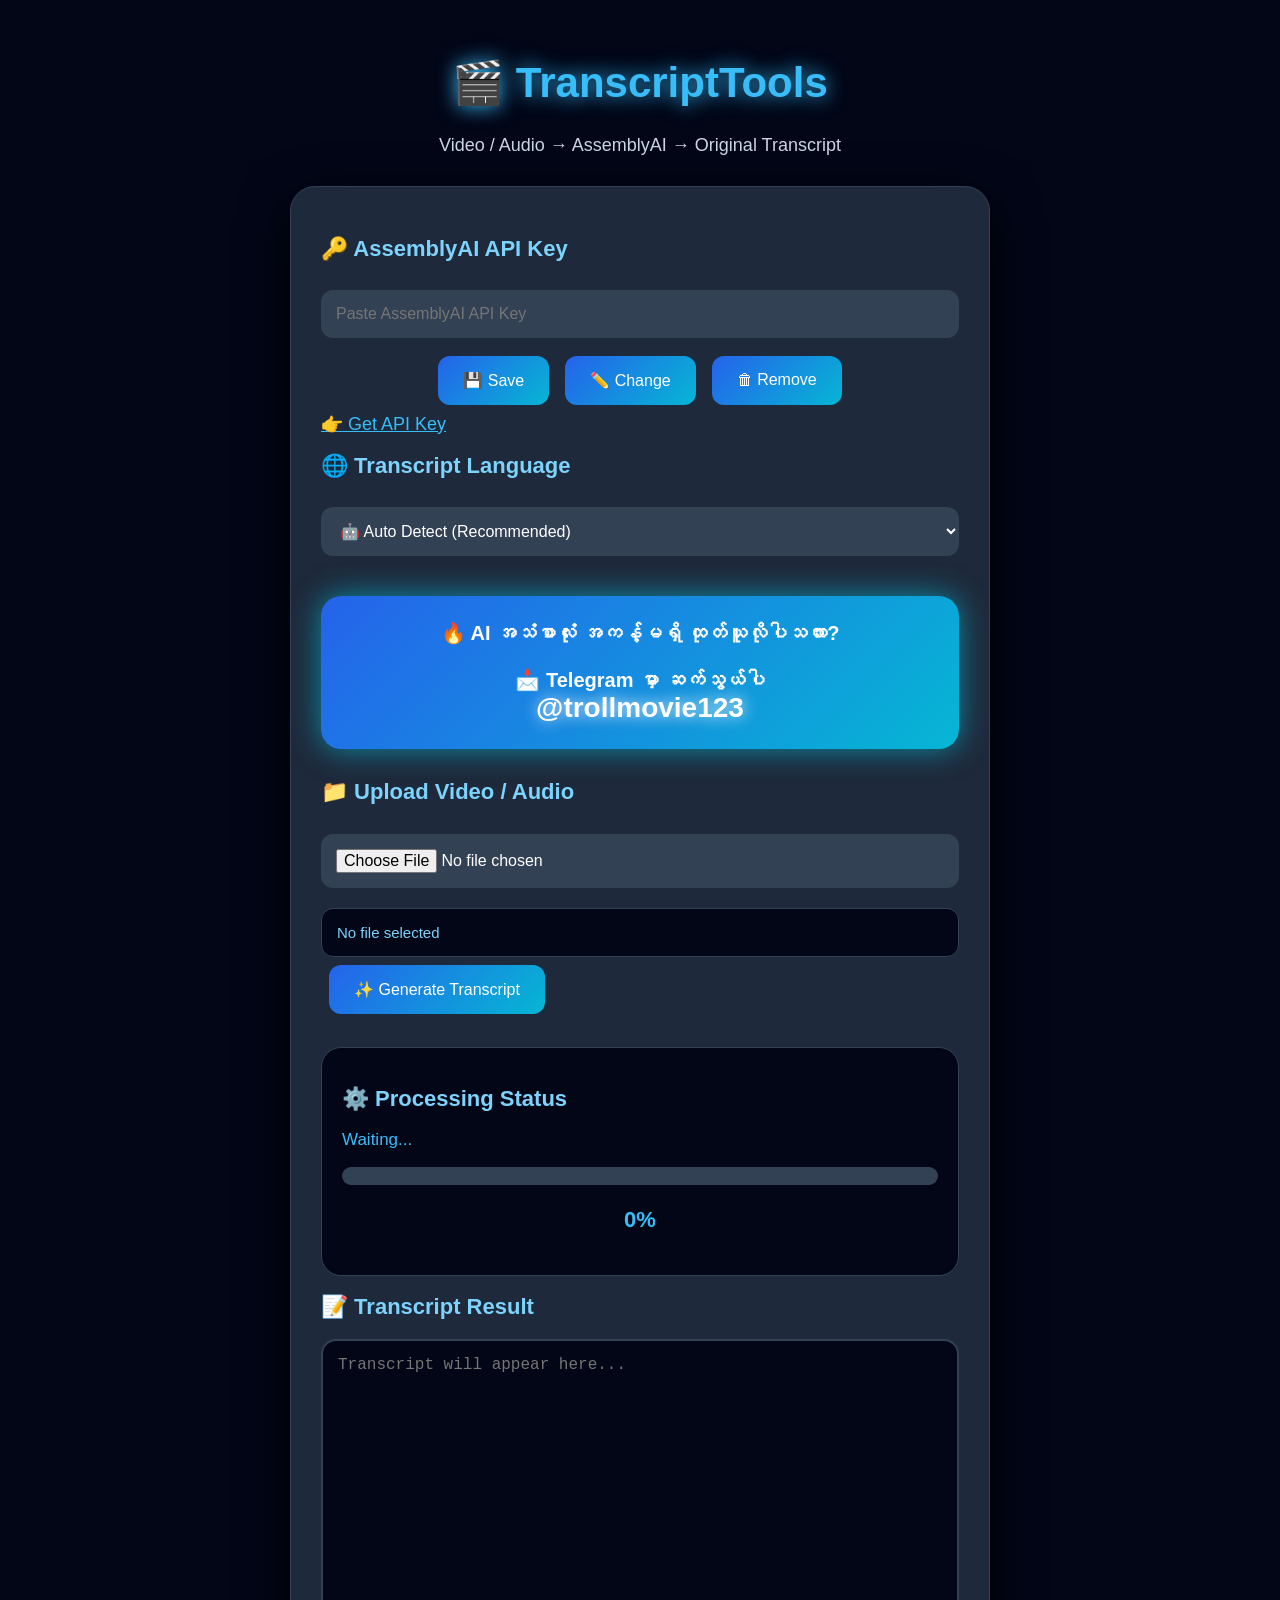
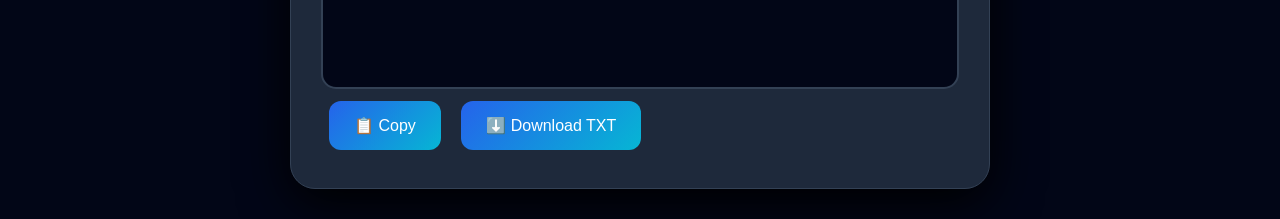
<file: index.html>
<!DOCTYPE html>
<html lang="en">

<head>

<meta charset="UTF-8">

<meta name="viewport" content="width=device-width, initial-scale=1.0">

<title>TranscriptTools</title>

<link rel="stylesheet" href="style.css">

</head>


<body>


<div class="container">


<h1>🎬 TranscriptTools</h1>


<p class="subtitle">
Video / Audio → AssemblyAI → Original Transcript
</p>





<div class="card">





<h2>🔑 AssemblyAI API Key</h2>


<input
id="apiKey"
type="password"
placeholder="Paste AssemblyAI API Key">





<div class="key-buttons">


<button onclick="saveKey()">
💾 Save
</button>


<button onclick="changeKey()">
✏️ Change
</button>


<button onclick="removeKey()">
🗑 Remove
</button>


</div>





<a 
href="https://www.assemblyai.com/app/account"
target="_blank">

👉 Get API Key

</a>









<h2>🌐 Transcript Language</h2>


<select id="language">


<option value="auto">
🤖 Auto Detect (Recommended)
</option>


<option value="en">
🇬🇧 English
</option>


<option value="zh">
🇨🇳 Chinese
</option>


<option value="ja">
🇯🇵 Japanese
</option>


<option value="ko">
🇰🇷 Korean
</option>


<option value="vi">
🇻🇳 Vietnamese
</option>


<option value="id">
🇮🇩 Indonesian
</option>


<option value="hi">
🇮🇳 Hindi
</option>


<option value="es">
🇪🇸 Spanish
</option>


<option value="fr">
🇫🇷 French
</option>


<option value="de">
🇩🇪 German
</option>


<option value="it">
🇮🇹 Italian
</option>


<option value="pt">
🇵🇹 Portuguese
</option>


<option value="ru">
🇷🇺 Russian
</option>


<option value="ar">
🇸🇦 Arabic
</option>


</select>









<div class="telegram-box">

🔥 AI အသံစာလုံး အကန့်မရှိ ထုတ်ယူလိုပါသလား?

<br><br>

📩 Telegram မှာ ဆက်သွယ်ပါ

<br>

<span>
@trollmovie123
</span>

</div>









<h2>📁 Upload Video / Audio</h2>


<input

id="file"

type="file"

accept="
audio/*,
video/*
">


<!-- File Info -->

<div id="fileInfo">

No file selected

</div>






<button onclick="generateTranscript()">

✨ Generate Transcript

</button>









<!-- STATUS -->


<div class="status-box">


<h2>⚙️ Processing Status</h2>


<p id="statusText">

Waiting...

</p>





<div class="progress-container">


<div

id="progressBar"

class="progress-bar">

</div>


</div>




<p id="progressPercent">

0%

</p>





</div>









<!-- ERROR BOX -->


<div class="error-box" id="errorBox">

</div>









<h2>📝 Transcript Result</h2>



<textarea

id="result"

placeholder="Transcript will appear here..."

></textarea>







<button onclick="copyText()">

📋 Copy

</button>



<button onclick="downloadText()">

⬇️ Download TXT

</button>






</div>



</div>







<script src="script.js"></script>


</body>


</html>
</file>
<file: style.css>
body{

background:#020617;

color:white;

font-family:Arial,sans-serif;

margin:0;

}



.container{

max-width:700px;

margin:auto;

padding:30px;

}





h1{

text-align:center;

font-size:42px;

color:#38bdf8;

text-shadow:
0 0 20px #38bdf8;

}



.subtitle{

text-align:center;

font-size:18px;

color:#cbd5e1;

margin-bottom:30px;

}






.card{


background:#1e293b;


padding:30px;


border-radius:25px;


border:1px solid #334155;


box-shadow:
0 15px 50px #000;


}





h2{

color:#7dd3fc;

font-size:22px;

}







input,
select{


width:100%;


padding:15px;


margin:10px 0;


background:#334155;


border:none;


border-radius:12px;


color:white;


font-size:16px;


box-sizing:border-box;


outline:none;


}



select{


cursor:pointer;

}


select option{


background:#020617;

}








/* BUTTON */


button{


background:linear-gradient(
135deg,
#2563eb,
#06b6d4
);


border:none;


color:white;


padding:15px 25px;


margin:8px;


border-radius:12px;


font-size:16px;


cursor:pointer;


transition:.3s;


}



button:hover{


transform:translateY(-3px);


box-shadow:
0 0 25px #06b6d4;


}






.key-buttons{


display:flex;


flex-wrap:wrap;


justify-content:center;


}







a{

color:#38bdf8;

font-size:18px;

}









/* TELEGRAM BOX */


.telegram-box{


background:linear-gradient(
135deg,
#2563eb,
#06b6d4
);


padding:25px;


margin:30px 0;


border-radius:20px;


text-align:center;


font-size:20px;


font-weight:bold;


box-shadow:
0 0 30px rgba(6,182,212,.7);


animation:pulse 2s infinite;


}




.telegram-box span{


font-size:28px;


text-shadow:
0 0 15px white;


}




@keyframes pulse{


0%{

box-shadow:
0 0 15px rgba(6,182,212,.4);

}


50%{

box-shadow:
0 0 40px rgba(6,182,212,1);

}


100%{

box-shadow:
0 0 15px rgba(6,182,212,.4);

}


}









/* FILE INFO */


#fileInfo{


background:#020617;


border:1px solid #334155;


padding:15px;


border-radius:12px;


color:#7dd3fc;


margin-top:10px;


font-size:15px;


}










/* STATUS */


.status-box{


margin-top:25px;


padding:20px;


background:#020617;


border-radius:20px;


border:1px solid #334155;


}



#statusText{


color:#38bdf8;


font-size:17px;


}









/* PROGRESS */


.progress-container{


width:100%;


height:18px;


background:#334155;


border-radius:30px;


overflow:hidden;


}





.progress-bar{


height:100%;


width:0%;


background:linear-gradient(
90deg,
#06b6d4,
#2563eb
);


border-radius:30px;


transition:.5s;


box-shadow:
0 0 20px #38bdf8;


position:relative;


overflow:hidden;


}




.progress-bar::after{


content:"";


position:absolute;


left:-100%;


top:0;


height:100%;


width:100%;


background:linear-gradient(
90deg,
transparent,
rgba(255,255,255,.8),
transparent
);


animation:shine 1.5s infinite;


}



@keyframes shine{


100%{

left:100%;

}


}







#progressPercent{


text-align:center;


font-size:22px;


font-weight:bold;


color:#38bdf8;


}









/* ERROR BOX */


.error-box{


display:none;


margin-top:20px;


padding:15px;


border-radius:15px;


background:#450a0a;


border:1px solid #ef4444;


color:#fecaca;


font-size:16px;


}









/* RESULT */


textarea{


width:100%;


height:350px;


background:#020617;


color:white;


border:2px solid #334155;


border-radius:15px;


padding:15px;


font-size:16px;


box-sizing:border-box;


resize:none;


}








@media(max-width:600px){


.container{


padding:15px;


}



h1{


font-size:32px;


}



.card{


padding:20px;


}



button{


width:100%;


margin:6px 0;


}



.telegram-box{


font-size:17px;


}


  }
</file>
